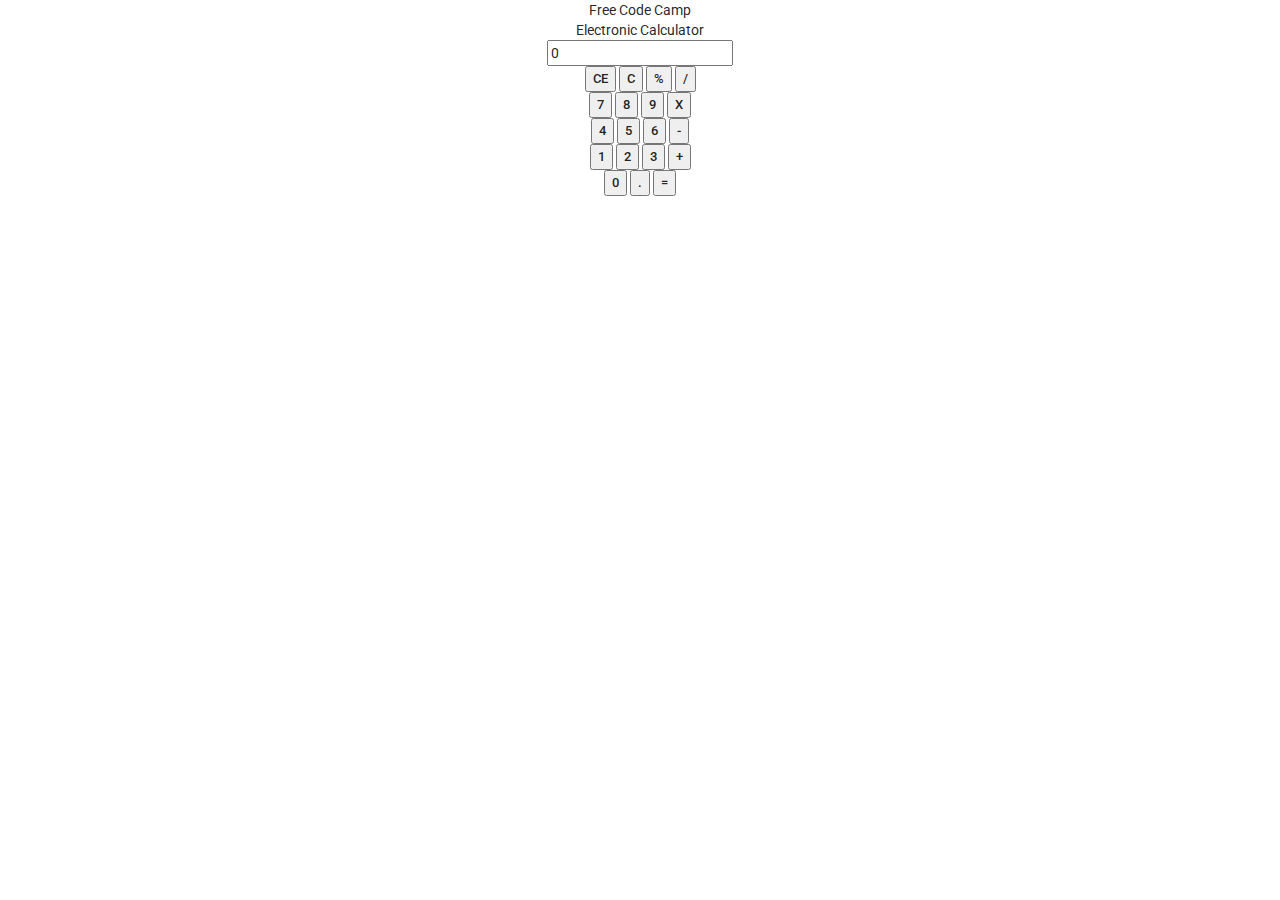
<file: Zipline/JavascriptCalculator/index.html>
﻿<!DOCTYPE html>
<html lang="en">

<head>
    <meta charset="utf-8">
    <meta name="viewport" content="width=device-width, initial-scale=1">
    <link href="http://fonts.googleapis.com/css?family=Roboto:400,100,300,500,700,900" rel="stylesheet" type="text/css">
    <meta http-equiv="X-UA-Compatible" content="IE=Edge">
    <meta name="description" content="Zipline: Build a JavaScript Calculator A zipline from basic front end development projects.">
    <meta name="keywords" content="fcc, zipline, pomodoro clock, javascript">
    <link href="http://fonts.googleapis.com/css?family=Roboto:400,100,300,500,700,900" rel="stylesheet" type="text/css">
    <link rel="stylesheet" href="https://maxcdn.bootstrapcdn.com/bootstrap/3.3.5/css/bootstrap.min.css">
    <link rel="stylesheet" href="https://maxcdn.bootstrapcdn.com/font-awesome/4.4.0/css/font-awesome.min.css">
    <link rel="stylesheet" href="main.css">
    <title>Javascript Calculator</title>
    <!--[if lte IE 8]>
	      <link rel="stylesheet" type="text/css" href="ie8-and-down.css" />
    <![endif]-->
</head>
  <body>
    <div class="container">
        <div class="calc-wrapper">
            <div class="calc-header">
                <div class="calc-title">Free Code Camp</div>
                <div class="calc-description">Electronic Calculator</div>
            </div>
            <div class="calc-display">
                <input type= "text" name="calc-display" />
            </div>
            <div class="calc-buttons">
                <button>CE</button>
                <button>C</button>
                <button>%</button>
                <button>/</button>
            </div>
            <div class="calc-buttons">
                <button>7</button>
                <button>8</button>
                <button>9</button>
                <button>x</button>
            </div>
            <div class="calc-buttons">
                <button>4</button>
                <button>5</button>
                <button>6</button>
                <button>-</button>
            </div>
            <div class="calc-buttons">
                <button>1</button>
                <button>2</button>
                <button>3</button>
                <button>+</button>
            </div>
            <div class="calc-buttons">
                <button>0</button>
                <button>.</button>
                <button>=</button>
            </div>
        </div>
    </div>



    <script src="https://code.jquery.com/jquery-1.11.3.min.js"></script>
    <script src="jquery-1.11.3.js"></script>
    <script src="jquery-migrate-1.2.1.js"></script>
    <script src="index.js"></script>
    <script src="calcTest.js"></script>
</body>

</html>
</file>
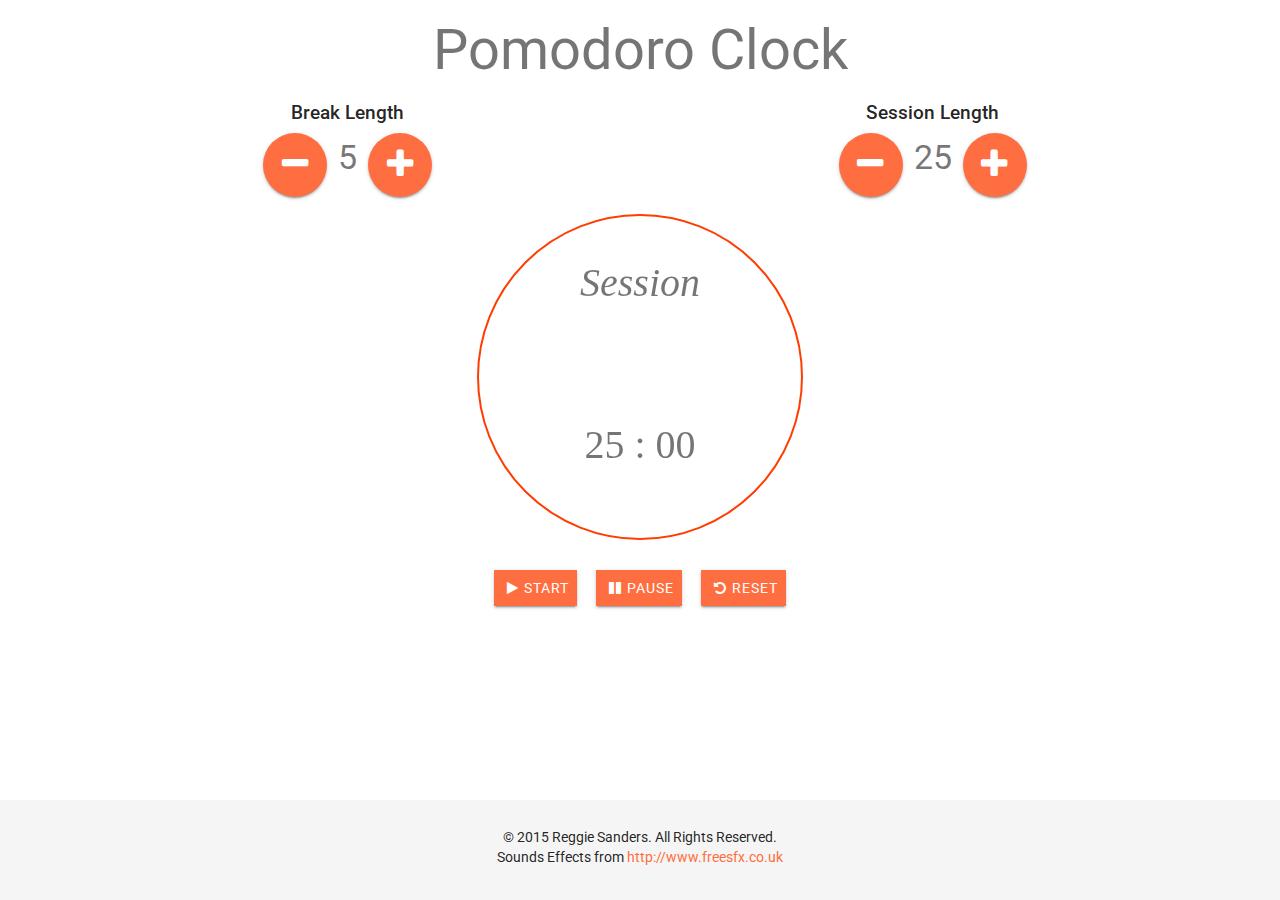
<file: Zipline/PomodoroClock/index.html>
﻿<!DOCTYPE html>
<html lang="en-us">

<head>
  <meta charset="utf-8">
  <meta name="viewport" content="width=device-width, initial-scale=1">
  <link href="http://fonts.googleapis.com/css?family=Roboto:400,100,300,500,700,900" rel="stylesheet" type="text/css">
  <meta http-equiv="X-UA-Compatible" content="IE=Edge">
  <meta name="description" content="Zipline: Build a Pomodoro Clock A zipline from basic front end development projects. ">
  <meta name="keywords" content="fcc, zipline, pomodoro clock, javascript">
  <link href="http://fonts.googleapis.com/css?family=Roboto:400,100,300,500,700,900" rel="stylesheet" type="text/css">
  <link rel="stylesheet" href="https://maxcdn.bootstrapcdn.com/bootstrap/3.3.5/css/bootstrap.min.css">
  <link rel="stylesheet" href="https://maxcdn.bootstrapcdn.com/font-awesome/4.4.0/css/font-awesome.min.css">
  <link rel="stylesheet" href="main.css">
  <title>Pomodoro Clock</title>
  <!--[if lte IE 8]>
	    <link rel="stylesheet" type="text/css" href="ie8-and-down.css" />
  <![endif]-->
</head>

<body>
  <div class="container">

    <h2 class="title">Pomodoro Clock</h2>

    <div class="row">

      <div class="time-length-container col-xs-12 col-sm-6 col-md-6 col-lg-6">

        <h6>Break Length</h6>

        <div class="time-container">
          <button class="time-break-minus btn-primary btn"><i class="fa-minus fa"></i>
          </button>
          <span class="time-break-numeral">5</span>
          <button class="time-break-plus btn-primary btn"><i class="fa-plus fa"></i>
          </button>
        </div>

      </div>

      <div class="time-length-container col-xs-12 col-sm-6 col-md-6 col-lg-6">

        <h6>Session Length</h6>

        <div class="time-container">
          <button class="time-session-minus btn-primary btn"><i class="fa-minus fa"></i>
          </button>
          <span class="time-session-numeral">25</span>
          <button class="time-session-plus btn-primary btn"><i class="fa-plus fa"></i>
          </button>
        </div>

      </div>

    </div>
    <div class="row">

      <div class="center-block col-sm-12 col-md-6 col-lg-4">

        <div class="custom_canvas">

        </div>

      </div>
    </div>
    <div class="row button_words">

      <div class="center-block col-lg-4">
        <button class="start btn-primary btn"><i class="fa-play fa"></i>Start</button>
        <button class="stop btn-primary btn"><i class="fa-pause fa"></i>Pause</button>
        <button class="reset btn-primary btn"><i class="fa-undo fa"></i>Reset</button>
      </div>

    </div>
    <div class="button_icons_only row">

      <div class="col-xs-4 col-sm-4 col-md-4">
        <button class="start btn-primary btn"><i class="fa-play fa"></i>
        </button>
      </div>
      <div class="col-xs-4 col-sm-4 col-md-4">
        <button class="stop btn-primary btn"><i class="fa-pause fa"></i>
        </button>
      </div>
      <div class="col-xs-4 col-sm-4 col-md-4">
        <button class="reset btn-primary btn"><i class="fa-undo fa"></i>
        </button>
      </div>

    </div>
    <audio src="electronic_store_bell_two_rings.mp3" preload="auto"></audio>
  </div>

  <footer>
    <div class="container">
      <div class="footer-bottom-section">
        &copy; 2015 Reggie Sanders. All Rights Reserved.
      </div>
      <span>Sounds Effects from <a href="http://www.freesfx.co.uk" target="_blank">http://www.freesfx.co.uk</a></span>
    </div>
  </footer>
  <script src="https://code.jquery.com/jquery-1.11.3.min.js"></script>
  <script src="index.js"></script>
</body>

</html>
</file>
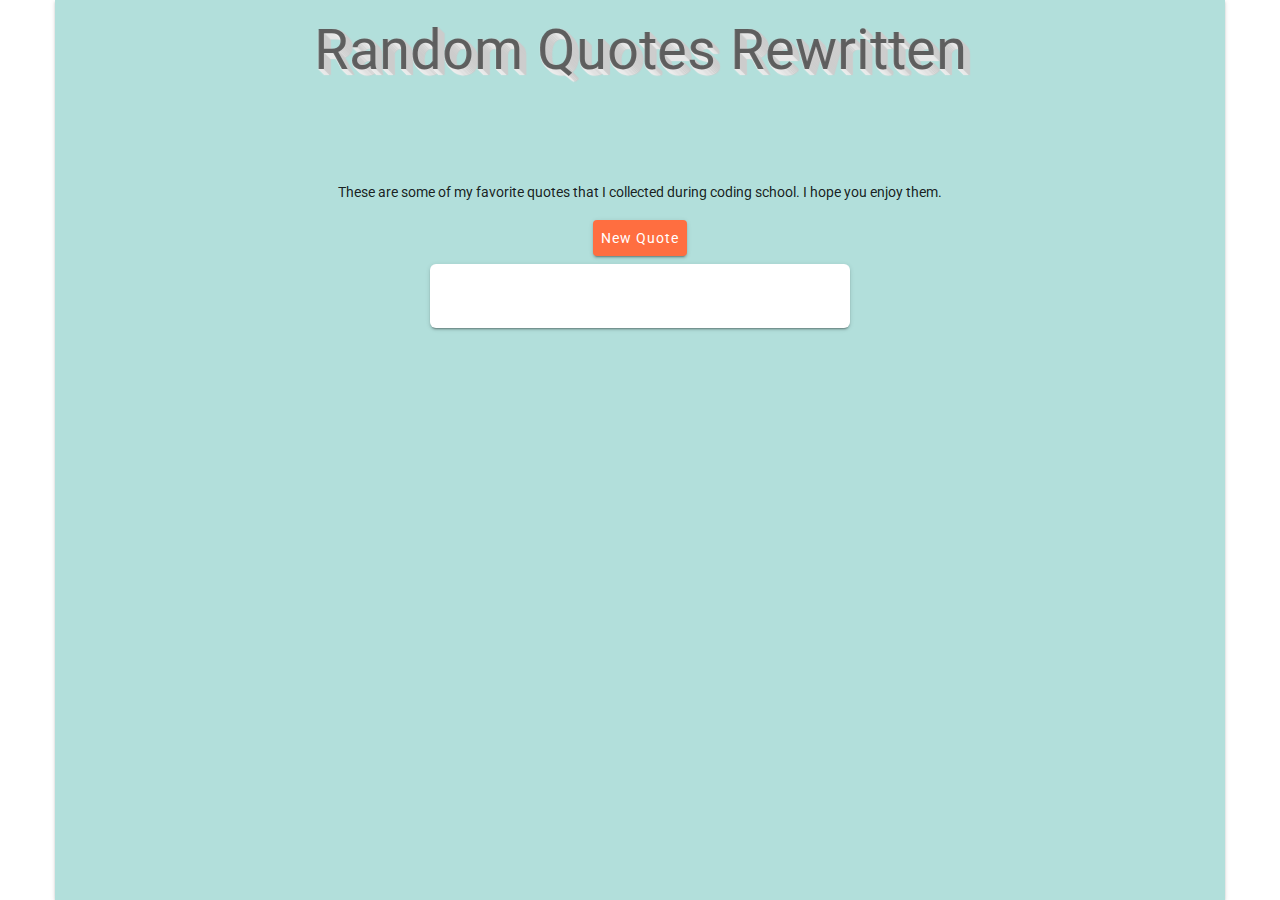
<file: Zipline/RandomQuoteMachine/index.html>
﻿<!DOCTYPE html>
<html>

<head>
  <meta charset="utf-8" />
  <meta name="viewport" content="width=device-width, initial-scale=1" />
  <meta name="description" content="Zipline: Build a Random Quote Machine This is the second zipline from the basic front end development projects." />
  <meta name="keywords" content="fcc, zipline, quotes, web-development" />
  <meta http-equiv="X-UA-Compatible" content="IE=Edge" />
  <link href="http://fonts.googleapis.com/css?family=Roboto:400,100,300,500,700,900" rel="stylesheet" type="text/css">
  <link rel="stylesheet" href="https://maxcdn.bootstrapcdn.com/bootstrap/3.3.5/css/bootstrap.min.css">
  <link rel="stylesheet" href="main.css">
  <title>Random Quote Machine</title>
  <!--[if lte IE 8]>
	    <link rel="stylesheet" type="text/css" href="ie8-and-down.css" />
  <![endif]-->
</head>

<body>
  <div class="container">

      <h2 class="text-shadow">Random Quotes Rewritten</h2>


    <div id="quotes">
      <p class="text-center">
        These are some of my favorite quotes that I collected during coding school. I hope you enjoy them.
      </p>
      <button class="btn btn-primary" id="quote" type="button">
        New Quote
      </button>
      <div class="quote">
        <blockquote id="new-quote"></blockquote>
        <p id="author-quote"></p>
      </div>

      <iframe id="tweet-button" src="http://platform.twitter.com/widgets/tweet_button.html?via=ReggieSanders7&text=Replace%20Me&count=horizontal" width="140" height="28"></iframe>
    </div>
  </div>

  <script>
    window.twttr = (function(d, s, id) {
      var js, fjs = d.getElementsByTagName(s)[0],
        t = window.twttr || {};
      if (d.getElementById(id)) return t;
      js = d.createElement(s);
      js.id = id;
      js.src = "https://platform.twitter.com/widgets.js";
      fjs.parentNode.insertBefore(js, fjs);

      t._e = [];
      t.ready = function(f) {
        t._e.push(f);
      };

      return t;
    }(document, "script", "twitter-wjs"));
  </script>
  <script src="https://code.jquery.com/jquery-1.11.3.min.js"></script>

  <script src="index.js"></script>

</body>

</html>
</file>
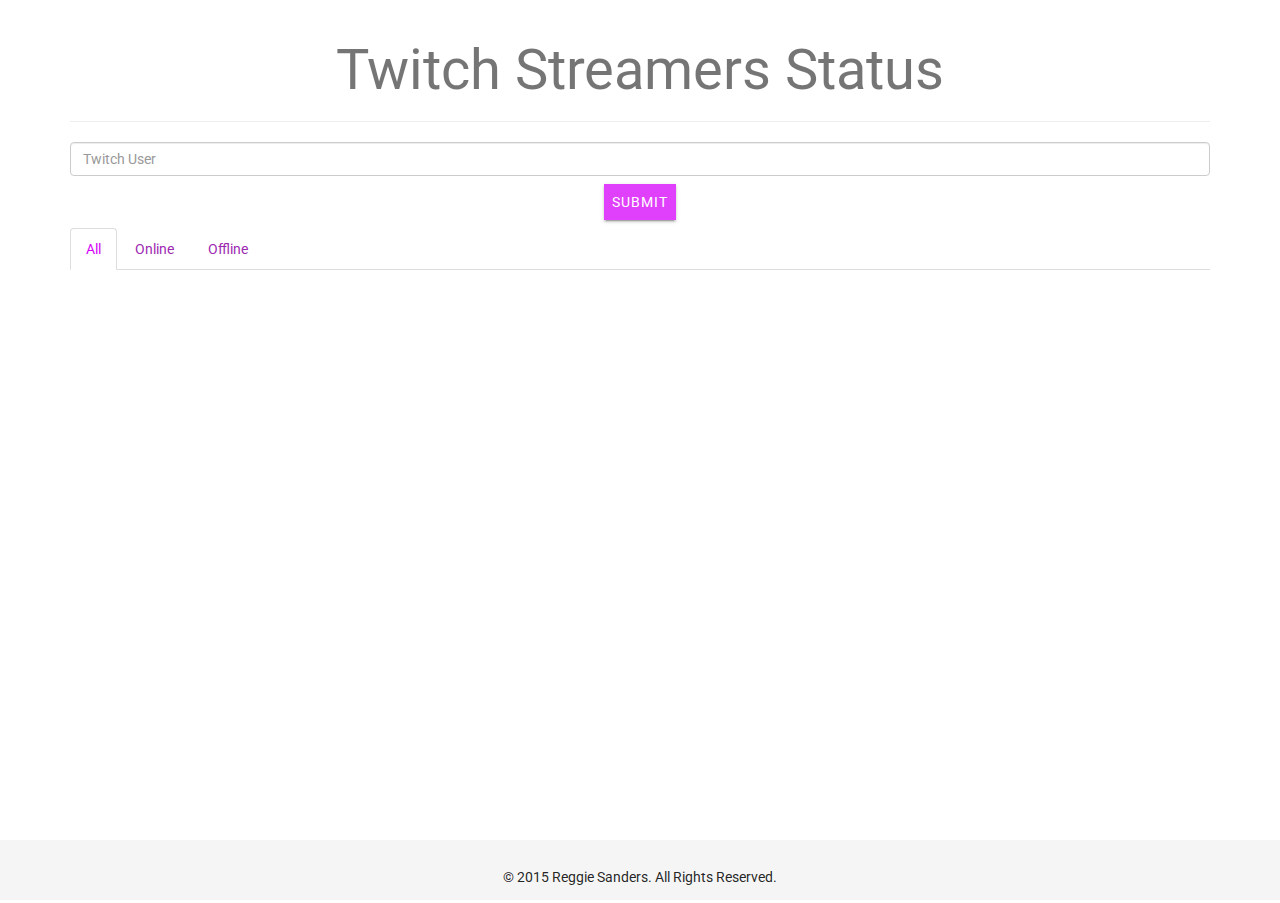
<file: Zipline/TwitchtvJSONAPI/index.html>
﻿<!DOCTYPE html>
<html lang="en-us">

<head>
  <meta charset="utf-8" />
  <meta name="viewport" content="width=device-width, initial-scale=1" />
  <meta http-equiv="X-UA-Compatible" content="IE=Edge">
  <title>Twitchtv Streamer Status</title>
  <meta name="description" content="Zipline: Use the Twitchtv JSON API Zipline to create an app that checks if a streamer is online status. If the streamer is online, allow user to go to twitch page." />
  <meta name="keywords" content="fcc, zipline, fcc" />
  <link href='http://fonts.googleapis.com/css?family=Roboto:400,100,300,500,700,900' rel='stylesheet' type='text/css'>
  <link rel="stylesheet" href="https://maxcdn.bootstrapcdn.com/bootstrap/3.3.5/css/bootstrap.min.css" />
  <link rel="stylesheet" href="https://maxcdn.bootstrapcdn.com/font-awesome/4.4.0/css/font-awesome.min.css" />

  <link rel="stylesheet" href="main.css" />
</head>

<body>
  <div class="container">
    <div class="page-header">
      <h2>Twitch Streamers Status</h2>
    </div>

    <form>
      <input class="form-control" id="twitch_user" type="text" placeholder="Twitch User">
      <button class="btn btn-primary" id="btn_twitch_user" type="submit">Submit</button>
    </form>


    <ul class="nav nav-tabs" id="myTabs" role="tablist">
      <li class="active" role="presentation"><a id="all_users_tab" href="#users" role="tab" aria-controls="all_users_tab" aria-expanded="true">All</a>
      </li>
      <li role="presentation" class><a id="online_tab" href="#online" role="tab" aria-controls="online" aria-expanded="false">Online</a>
      </li>
      <li role="presentation" class><a id="offline_tab" href="#offline" role="tab" aria-controls="offline" aria-expanded="false">Offline</a>
      </li>
    </ul>

    <div class="tab-content" id="myTabContent">
      <div class="tab-pane fade active in " id="users" role="tabpanel" aria-labelledby="all_users_tab">


        <ul class="list-group" id="twitch_users_all">

        </ul>

      </div>
      <div class="tab-pane fade" id="online" role="tabpanel" aria-labelledby="online_tab">


        <ul class="list-group" id="twitch_users_online">

        </ul>

      </div>
      <div class="tab-pane fade " id="offline" role="tabpanel" aria-labelledby="offline_tab">


        <ul class="list-group" id="twitch_users_offline">

        </ul>

      </div>
    </div>
  </div>

  <footer>
    <div class="container">
      <div class="footer-bottom-section">
        &copy; 2015 Reggie Sanders. All Rights Reserved.
      </div>

    </div>
  </footer>
  <script src="https://code.jquery.com/jquery-1.11.3.min.js"></script>
  <script src="https://maxcdn.bootstrapcdn.com/bootstrap/3.3.5/js/bootstrap.min.js"></script>
  <script src="index.js"></script>
</body>

</html>
</file>
<file: Zipline/JavascriptCalculator/main.css>
﻿/* TABLE OF CONTENTS

    1. Basic Document Styles
    2. Typography
    3. Button
    4. Calculator
    5. Footer
    6. Sticky Footer
    7. Media Queries
*/

/* 1. Basic Document Styles
-------------------------------------------------*/

html * {
    -webkit-font-smoothing: antialiased;
    -moz-osx-font-smoothing: grayscale;
}
html {
    font-size: 100%;
}
body {
    overflow-x: hidden;
    font-family: 'Roboto', 'Helvetica', sans-serif;
    font-weight: 400;
    color: rgba(0,0,0,.87);
    font-size: 14px;
    font-size: .875rem;
    line-height: 20px;
    line-height: 1.25rem;
    text-align: center;
}

h1 {
    font-size: 112px;
    font-size: 7rem;
    color: rgba(0,0,0,.54);
    font-family: 'Roboto', 'Helvetica', sans-serif;
    font-weight: 300;
}
h2 {
    font-size: 56px;
    font-size: 3.5rem;
    color: rgba(0,0,0,.54);
    font-family: 'Roboto', 'Helvetica', sans-serif;
    font-weight: 400;
}
h3 {
    font-size: 45px;
    font-size: 2.8rem;
    color: rgba(0,0,0,.54);
    font-family: 'Roboto', 'Helvetica', sans-serif;
    font-weight: 400;
    line-height: 48px;
    line-height: 3rem;
}
h4 {
    font-size: 34px;
    font-size: 2.1rem;
    color: rgba(0,0,0,.54);
    font-family: 'Roboto', 'Helvetica', sans-serif;
    font-weight: 400;
    line-height: 40px;
    line-height: 2.5rem;
}
h5 {
    font-size: 24px;
    font-size: 1.5rem;
    font-weight: 400;
    color: rgba(0,0,0,.87);
    line-height: 32px;
    line-height: 2rem;
}
h6 {
    font-size: 20px;
    font-size: 1.2rem;
    font-weight: 500;
    color: rgba(0,0,0,.87);
}
caption {
    font-size: 12px;
    font-size: .7rem;
    color: rgba(0,0,0,.54);
}
button {
    font-weight: 500;
    font-family: 'Roboto', 'Helvetica', sans-serif;
    font-size: 14px;
    font-size: .8rem;
    color: rgba(0,0,0,.87);
    text-transform: uppercase;
}
nav {
    background-color: #009688;
    color: #000;
    text-transform: uppercase;
}
i {
    color: #fff;
    padding: 0 5px;
}
img { display: block; }

section {
    height: 1000px;
    padding-top: 100px;
    padding-bottom: 100px;   
}
a { color: #ff6e40; }
/* 2. Typography 
-------------------------------------------------*/

.primary-color { color: #009688; }

.primary-color100 { color: #b2dfdb; } 

.primary-color700 { color: #00796b; }

.accent-color { color: #ff6e40; }

.accent-100 { color: #ff9e80; }

.accent-400 { color: #FF3D00; }

.base-black { color: #000; }

.text-primary-black {
    color: #000;
    opacity: .87;
}
.secondary-text-black {
    color: #000;
    opacity: .54;
}
.disabled-text-black {
    color: #000;
    opacity: .38;
}
.dividers-black {
    color: #000;
    opacity: .12;
}
.base-white { color: #fff; }

.text-primary-white { color: #fff; }

.secondary-text-white {
    color: #fff;
    opacity: .70;
}
.disabled-text-white {
    color: #fff;
    opacity: .30;
}
.dividers-white {
    color: #000;
    opacity: .12;
}
/* 3. Button
-------------------------------------------------*/

.btn {
    min-width: 64px;
    min-height: 36px;
    padding: 0 8px;
    margin: 8px;
    border: 0 none;
    background-color: #ff6e40;
    box-shadow: 0 2px 2px 0 rgba(0,0,0,.14), 0 3px 1px -2px rgba(0,0,0,.2), 0 1px 5px 0 rgba(0,0,0,.12);    
    border-radius: none;
    letter-spacing: 1px;
    border-radius: 0;       
}
.btn:focus,
.btn:active:focus,
.btn.active:focus {
    outline: 0 none;
    box-shadow: 0 0 8px rgba(0,0,0,.18), 0 8px 16px rgba(0,0,0,.36);
}
.btn-primary {
    background: #ff6e40;
    color: #ffffff;
}
.btn-primary:hover,
.btn-primary:focus,
.btn-primary:active,
.btn-primary.active,
.open > .dropdown-toggle.btn-primary {
    background: #ff3d00;
}
.btn-primary:active,
.btn-primary.active {
    background: #ff6e40;
    box-shadow: 0 4px 5px 0 rgba(0,0,0,.14), 0 1px 10px 0 rgba(0,0,0,.12), 0 2px 4px -1px rgba(0,0,0,.2);
}
.btn-primary.active.focus,
.btn-primary.active:focus,
.btn-primary.active:hover,
.btn-primary:active.focus,
.btn-primary:active:focus,
.btn-primary:active:hover,
.open>.dropdown-toggle.btn-primary.focus,
.open>.dropdown-toggle.btn-primary:focus,
.open>.dropdown-toggle.btn-primary:hover {
    background: #ff6e40;
    box-shadow: 0 4px 5px 0 rgba(0,0,0,.14), 0 1px 10px 0 rgba(0,0,0,.12), 0 2px 4px -1px rgba(0,0,0,.2);
}
/* Calculator 
---------------------------------------*/


/* 5. Footer
---------------------------------------*/

footer { background-color: #fafafa; }
footer .container { padding: 16px; }

footer ul { padding-left: 0; }

footer ul li {
    float: left;
    display: block;
    margin-right: 10px;
        list-style: none;
}
footer ul li a:active,
footer ul li a:hover {
    color: #ff3d00;
}
.footer-top-section { height: 25px; }
.footer-bottom-section {
    margin-top: 10px;
    margin-top: .714rem;
}

/* Sticky footer styles - Bootstrap example
-------------------------------------------------- */
html {
  position: relative;
  min-height: 100%;
}
body {
  /* Margin bottom by footer height */
  margin-bottom: 100px;
}
footer {
  position: absolute;
  bottom: 0;
  width: 100%;
  /* Set the fixed height of the footer here */
  height: 100px;
  background-color: #f5f5f5;
}

/* 7. Media Queries
------------------------------ */
</file>
<file: Zipline/PomodoroClock/main.css>
﻿/* TABLE OF CONTENTS

    1. Basic Document Styles
    2. Typography
    3. Button
    4.Pomodoro
    5. Footer
    6. Sticky Footer
    7. Media Queries
*/
/* 1. Basic Document Styles
-------------------------------------------------*/

html * {
    -webkit-font-smoothing: antialiased;
    -moz-osx-font-smoothing: grayscale;
}
html {
    font-size: 100%;
}
body {
    overflow-x: hidden;
    font-family: 'Roboto', 'Helvetica', sans-serif;
    font-weight: 400;
    color: rgba(0,0,0,.87);
    font-size: 14px;
    font-size: .875rem;
    line-height: 20px;
    line-height: 1.25rem;
    text-align: center;
}

h1 {
    font-size: 112px;
    font-size: 7rem;
    color: rgba(0,0,0,.54);
    font-family: 'Roboto', 'Helvetica', sans-serif;
    font-weight: 300;
}
h2 {
    font-size: 56px;
    font-size: 3.5rem;
    color: rgba(0,0,0,.54);
    font-family: 'Roboto', 'Helvetica', sans-serif;
    font-weight: 400;
}
h3 {
    font-size: 45px;
    font-size: 2.8rem;
    color: rgba(0,0,0,.54);
    font-family: 'Roboto', 'Helvetica', sans-serif;
    font-weight: 400;
    line-height: 48px;
    line-height: 3rem;
}
h4 {
    font-size: 34px;
    font-size: 2.1rem;
    color: rgba(0,0,0,.54);
    font-family: 'Roboto', 'Helvetica', sans-serif;
    font-weight: 400;
    line-height: 40px;
    line-height: 2.5rem;
}
h5 {
    font-size: 24px;
    font-size: 1.5rem;
    font-weight: 400;
    color: rgba(0,0,0,.87);
    line-height: 32px;
    line-height: 2rem;
}
h6 {
    font-size: 20px;
    font-size: 1.2rem;
    font-weight: 500;
    color: rgba(0,0,0,.87);
}
caption {
    font-size: 12px;
    font-size: .7rem;
    color: rgba(0,0,0,.54);
}
button {
    font-weight: 500;
    font-family: 'Roboto', 'Helvetica', sans-serif;
    font-size: 14px;
    font-size: .8rem;
    color: rgba(0,0,0,.87);
    text-transform: uppercase;
}
nav {
    background-color: #009688;
    color: #000;
    text-transform: uppercase;
}
i {
    color: #fff;
    padding: 0 5px;
}
img {
    display: block;
}
section {
    height: 1000px;
    padding-top: 100px;
    padding-bottom: 100px;   
}
a { color: #ff6e40; }
/* 2. Typography 
-------------------------------------------------*/

.primary-color { color: #009688; }

.primary-color100 { color: #b2dfdb; } 

.primary-color700 { color: #00796b; }

.accent-color { color: #ff6e40; }

.accent-100 { color: #ff9e80; }

.accent-400 { color: #FF3D00; }

.base-black { color: #000; }

.text-primary-black {
    color: #000;
    opacity: .87;
}
.secondary-text-black {
    color: #000;
    opacity: .54;
}
.disabled-text-black {
    color: #000;
    opacity: .38;
}
.dividers-black {
    color: #000;
    opacity: .12;
}
.base-white { color: #fff; }

.text-primary-white { color: #fff; }

.secondary-text-white {
    color: #fff;
    opacity: .70;
}
.disabled-text-white {
    color: #fff;
    opacity: .30;
}
.dividers-white {
    color: #000;
    opacity: .12;
}
/* 3. Button
-------------------------------------------------*/

.btn {
    min-width: 64px;
    min-height: 36px;
    padding: 0 8px;
    margin: 8px;
    border: 0 none;
    background-color: #ff6e40;
    box-shadow: 0 2px 2px 0 rgba(0,0,0,.14), 0 3px 1px -2px rgba(0,0,0,.2), 0 1px 5px 0 rgba(0,0,0,.12);    
    border-radius: none;
    letter-spacing: 1px;
    border-radius: 0;       
}
.btn:focus,
.btn:active:focus,
.btn.active:focus {
    outline: 0 none;
    box-shadow: 0 0 8px rgba(0,0,0,.18), 0 8px 16px rgba(0,0,0,.36);
}
.btn-primary {
    background: #ff6e40;
    color: #ffffff;
}
.btn-primary:hover,
.btn-primary:focus,
.btn-primary:active,
.btn-primary.active,
.open > .dropdown-toggle.btn-primary {
    background: #ff3d00;
}
.btn-primary:active,
.btn-primary.active {
    background: #ff6e40;
    box-shadow: 0 4px 5px 0 rgba(0,0,0,.14), 0 1px 10px 0 rgba(0,0,0,.12), 0 2px 4px -1px rgba(0,0,0,.2);
}
.btn-primary.active.focus,
.btn-primary.active:focus,
.btn-primary.active:hover,
.btn-primary:active.focus,
.btn-primary:active:focus,
.btn-primary:active:hover,
.open>.dropdown-toggle.btn-primary.focus,
.open>.dropdown-toggle.btn-primary:focus,
.open>.dropdown-toggle.btn-primary:hover {
    background: #ff6e40;
    box-shadow: 0 4px 5px 0 rgba(0,0,0,.14), 0 1px 10px 0 rgba(0,0,0,.12), 0 2px 4px -1px rgba(0,0,0,.2);
}
/* Pomodoro 
---------------------------------------*/

.title {} .time-session-minus,
.time-session-plus,
.time-break-plus,
.time-break-minus,
.time-session-numeral,
.time-break-numeral {
    font-size: 34px;
    font-size: 2.1rem;
    color: rgba(0,0,0,.54);
    font-family: 'Roboto', 'Helvetica', sans-serif;
    font-weight: 400;
    line-height: 40px;
    line-height: 2.5rem;
}
.time-session-minus,
.time-session-plus,
.time-break-plus,
.time-break-minus {
    padding: 0;
    margin: 0 8px;
    min-width: 64px;
    min-height: 64px;
    border-radius: 50%;
}

canvas { margin: 0 auto; }

.button_icons_only { display: none; }

.center-block { float: none; }

*,
*:before,
*:after {
    -webkit-user-select: none;
    /* Chrome/Safari */
    
    -moz-user-select: none;
    /* Firefox */
    
    -ms-user-select: none;
    /* IE10+ */
}
/* 5. Footer
---------------------------------------*/

footer { background-color: #fafafa; }
footer .container { padding: 16px; }

footer ul { padding-left: 0; }

footer ul li {
    float: left;
    display: block;
    margin-right: 10px;
        list-style: none;
}
footer ul li a:active,
footer ul li a:hover {
    color: #ff3d00;
}
.footer-top-section { height: 25px; }
.footer-bottom-section {
    margin-top: 10px;
    margin-top: .714rem;
}

/* 6. Sticky footer styles - Bootstrap example
-------------------------------------------------- */
html {
  position: relative;
  min-height: 100%;
}
body {
  /* Margin bottom by footer height */
  margin-bottom: 100px;
}
footer {
  position: absolute;
  bottom: 0;
  width: 100%;
  /* Set the fixed height of the footer here */
  height: 100px;
  background-color: #f5f5f5;
}

/* 7. Media Queries
------------------------------ */

@media (max-width: 330px) {
    .button_icons_only { display: block; }
    
    .button_words { display: none; }
}
@media (min-width: 410px) and (max-width: 768px) {
    .time-length-container { width: 50%; }

    .time-length-container button { margin: 0; }
}
</file>
<file: Zipline/PomodoroClock/ie8-and-down.css>
﻿body, 
h1, 
h2, 
h3, 
h4, 
h5, 
h6, 
caption, 
button  {
  color: rgba(0,0,0);
}
</file>
<file: Zipline/RandomQuoteMachine/main.css>
﻿/* TABLE OF CONTENTS

    1. Basic Document Styles
    2. Button
    3. Quotes
    4. Media Queries
   
*/
/* 1. Basic Document Styles
-------------------------------------------------*/

html * {
  -webkit-font-smoothing: antialiased;
  -moz-osx-font-smoothing: grayscale;
}

html {  font-size: 100%;  }

body {
  overflow-x: hidden;
  font-family: 'Roboto', 'Helvetica', sans-serif;
  font-weight: 400;
  color: rgba(0,0,0,.87);
  font-size: 14px;
  font-size: .875rem;
  line-height: 20px;
  line-height: 1.25rem;
}

h2 {
  font-size: 56px;
  font-size: 3.5rem;
  color: rgba(0,0,0,.54);
  font-family: 'Roboto', 'Helvetica', sans-serif;
  font-weight: 400;
  text-align: center
}

/* 2. Button
-------------------------------------------------*/

.btn {
  min-width: 64px;
  min-height: 36px;
  padding: 0 8px;
  margin: 8px;
  border: 0 none;
  letter-spacing: 1px;
  background-color: #ff6e40;
  box-shadow: 0 2px 2px 0 rgba(0,0,0,.14), 0 3px 1px -2px rgba(0,0,0,.2), 0 1px 5px 0 rgba(0,0,0,.12);
}

.btn:focus,
.btn:active:focus,
.btn.active:focus {
  outline: 0 none;
  box-shadow: 0 0 8px rgba(0,0,0,.18), 0 8px 16px rgba(0,0,0,.36);
}

.btn-primary {
  color: #ffffff;
  background: #ff6e40;
}

.btn-primary:hover,
.btn-primary:focus,
.btn-primary:active,
.btn-primary.active,
.open > .dropdown-toggle.btn-primary {
  background: #ff3d00;
  outline: 0 none;
  box-shadow: 0 0 8px rgba(0,0,0,.18), 0 8px 16px rgba(0,0,0,.36);
}

.btn-primary:active,
.btn-primary.active {
  background: #ff6e40;
  box-shadow: 0 4px 5px 0 rgba(0,0,0,.14), 0 1px 10px 0 rgba(0,0,0,.12), 0 2px 4px -1px rgba(0,0,0,.2);
}

.btn-primary.active.focus,
.btn-primary.active:focus,
.btn-primary.active:hover,
.btn-primary:active.focus,
.btn-primary:active:focus,
.btn-primary:active:hover,
.open>.dropdown-toggle.btn-primary.focus,
.open>.dropdown-toggle.btn-primary:focus,
.open>.dropdown-toggle.btn-primary:hover {
  background: #ff6e40;
  box-shadow: 0 4px 5px 0 rgba(0,0,0,.14), 0 1px 10px 0 rgba(0,0,0,.12), 0 2px 4px -1px rgba(0,0,0,.2);
}
/* 3. Quotes
----------------------------------------*/
/* Text shadow css from 
   https://css-tricks.com/almanac/properties/t/text-shadow/ 
   More examples are shown in the above link codepen. I used css class labeled glow.
*/

html, body {
    height: 100%;
    min-height: 675px;
}

.text-shadow {
  text-shadow: 1px 0px 1px #ccc, 0px 1px 1px #eee, 2px 1px 1px #ccc, 1px 2px 1px #eee, 3px 2px 1px #ccc, 2px 3px 1px #eee, 4px 3px 1px #ccc, 3px 4px 1px #eee, 5px 4px 1px #ccc, 4px 5px 1px #eee, 6px 5px 1px #ccc, 5px 6px 1px #eee, 7px 6px 1px #ccc;
}

.container {
  position:relative;
  height: 100%;
  background-color: #b2dfdb;
  box-shadow: 0 2px 2px 0 rgba(0,0,0,.14), 0 3px 1px -2px rgba(0,0,0,.2), 0 1px 5px 0 rgba(0,0,0,.12);
}

#quotes {
  position:relative;
  top: 10%;
  padding-bottom: 0;
  text-align: center; 
}

#quotes blockquote {
  margin: 0;
  border: 0;
}

.quote {
  max-width: 420px;
  margin: auto;
  border-radius: 6px;
  box-shadow: 0 2px 2px 0 rgba(0,0,0,.14), 0 3px 1px -2px rgba(0,0,0,.2), 0 1px 5px 0 rgba(0,0,0,.12);
  background-color: #fff;
}

.quote:active,
.quote:hover {
  box-shadow: 0 0 8px rgba(0, 0, 0, .18), 0 8px 16px rgba(0, 0, 0, .36);
}

#new-quote {  padding: 16px;  }

#author-quote {
  padding: 16px;
  font-style: italic;
}

iframe {  border: 0;  }
</file>
<file: Zipline/RandomQuoteMachine/ie8-and-down.css>
﻿body, 
h1, 
h2, 
h3, 
h4, 
h5, 
h6, 
caption, 
button  {
  color: rgba(0, 0, 0);
}
</file>
<file: Zipline/TwitchtvJSONAPI/main.css>
﻿/* TABLE OF CONTENTS

    1. Basic Document Styles
    2. Typography
    3. Button
    4.Twitch tv
    5. Footer
    6. Sticky footer styles
    7. Media Queries
*/
/* 1. Basic Document Styles
-------------------------------------------------*/

html * {
    -webkit-font-smoothing: antialiased;
    -moz-osx-font-smoothing: grayscale;
}
html {
    font-size: 100%;
}
body {
    overflow-x: hidden;
    font-family: 'Roboto', 'Helvetica', sans-serif;
    font-weight: 400;
    color: rgba(0, 0, 0, 0.87);
    font-size: 14px;
    font-size: 0.875rem;
    line-height: 20px;
    line-height: 1.25rem;
    text-align: center;
}
h1 {
    font-size: 112px;
    font-size: 7rem;
    color: rgba(0, 0, 0, 0.54);
    font-family: 'Roboto', 'Helvetica', sans-serif;
    font-weight: 300;
}
h2 {
    font-size: 56px;
    font-size: 3.5rem;
    color: rgba(0, 0, 0, 0.54);
    font-family: 'Roboto', 'Helvetica', sans-serif;
    font-weight: 400;
}
h3 {
    font-size: 45px;
    font-size: 2.8rem;
    color: rgba(0, 0, 0, 0.54);
    font-family: 'Roboto', 'Helvetica', sans-serif;
    font-weight: 400;
    line-height: 48px;
    line-height: 3rem;
}
h4 {
    font-size: 34px;
    font-size: 2.1rem;
    color: rgba(0, 0, 0, 0.54);
    font-family: 'Roboto', 'Helvetica', sans-serif;
    font-weight: 400;
    line-height: 40px;
    line-height: 2.5rem;
}
h5 {
    font-size: 24px;
    font-size: 1.5rem;
    font-weight: 400;
    color: rgba(0, 0, 0, 0.87);
    line-height: 32px;
    line-height: 2rem;
}
h6 {
    font-size: 20px;
    font-size: 1.2rem;
    font-weight: 500;
    color: rgba(0, 0, 0, 0.87);
}
caption {
    font-size: 12px;
    font-size: 0.7rem;
    color: rgba(0, 0, 0, 0.54);
}
button {
    font-weight: 500;
    font-family: 'Roboto', 'Helvetica', sans-serif;
    font-size: 14px;
    font-size: 0.8rem;
    color: rgba(0, 0, 0, 0.87);
    text-transform: uppercase;
}
nav {
    background-color: #009688;
    color: #000;
    text-transform: uppercase;
}
i {
    color: #fff;
    padding: 0 5px;
}
img {
    display: block;
}
section {
    padding-top: 100px;
    padding-bottom: 100px;
    height: 1000px;
}
a {
    color: #9C27B0;
}
/* 2. Typography 
-------------------------------------------------*/

.primary-color {
    color: #009688;
}
.primary-color100 {
    color: #B2DFDB;
}
.primary-color700 {
    color: #00796B;
}
.accent-color {
    color: #FF6E40;
}
.accent-100 {
    color: #FF9E80;
}
.accent-400 {
    color: #FF3D00;
}
.base-black {
    color: #000;
}
.text-primary-black {
    color: #000;
    opacity: .87;
}
.secondary-text-black {
    color: #000;
    opacity: .54;
}
.disabled-text-black {
    color: #000;
    opacity: .38;
}
.dividers-black {
    color: #000;
    opacity: .12;
}
.base-white {
    color: #FFF;
}
.text-primary-white {
    color: #FFF;
}
.secondary-text-white {
    color: #FFF;
    opacity: .70;
}
.disabled-text-white {
    color: #FFF;
    opacity: .30;
}
.dividers-white {
    color: #000;
    opacity: .12;
}
/* 3. Button
-------------------------------------------------*/

.btn {
    background-color: #E040FB;
    box-shadow: 0 2px 2px 0 rgba(0, 0, 0, .14), 0 3px 1px -2px rgba(0, 0, 0, .2), 0 1px 5px 0 rgba(0, 0, 0, .12);
    border: 0 none;
    border-radius: none;
    letter-spacing: 1px;
    border-radius: 0;
    /* width: 30%; */
    
    min-width: 64px;
    min-height: 36px;
    padding: 0 8px;
    margin: 8px;
}
.btn:focus,
.btn:active:focus,
.btn.active:focus {
    outline: 0 none;
    box-shadow: 0 0 8px rgba(0, 0, 0, .18), 0 8px 16px rgba(0, 0, 0, .36);
}
.btn-primary {
    background: #E040FB;
    color: #ffffff;
}
.btn-primary:hover,
.btn-primary:focus,
.btn-primary:active,
.btn-primary.active,
.open > .dropdown-toggle.btn-primary {
    background: #D500F9;
}
.btn-primary:active,
.btn-primary.active {
    background: #E040FB;
    box-shadow: 0 4px 5px 0 rgba(0, 0, 0, .14), 0 1px 10px 0 rgba(0, 0, 0, .12), 0 2px 4px -1px rgba(0, 0, 0, .2);
}
.btn-primary.active.focus,
.btn-primary.active:focus,
.btn-primary.active:hover,
.btn-primary:active.focus,
.btn-primary:active:focus,
.btn-primary:active:hover,
.open>.dropdown-toggle.btn-primary.focus,
.open>.dropdown-toggle.btn-primary:focus,
.open>.dropdown-toggle.btn-primary:hover {
    background: #E040FB;
    box-shadow: 0 4px 5px 0 rgba(0, 0, 0, .14), 0 1px 10px 0 rgba(0, 0, 0, .12), 0 2px 4px -1px rgba(0, 0, 0, .2);
}
/* 4.Twitch TV 
---------------------------------------*/
.fa-check {
    color: green;
}

.fa-times{
    color: red;
}

.fa-exclamation-triangle{
     color: red;
}

h4 {
    text-transform: capitalize;
}

.media-left {
    display: block;
}

img {
    width: 150px;
    height: 150px;
}

.nav-tabs>li.active>a, .nav-tabs>li.active>a:focus, .nav-tabs>li.active>a:hover {
   color: #D500F9;
}

a:hover {
    color: #D500F9;
}

a:focus {
    color: #D500F9;
}



/* 5. Footer
---------------------------------------*/

footer {
    background-color: #fafafa;
}
footer .container {
    padding: 16px;
}
footer ul {
    padding-left: 0;
}
footer ul li {
    list-style: none;
    float: left;
    display: block;
    margin-right: 10px;
}
footer ul li a:active,
footer ul li a:hover {
    color: #FF3D00;
}
.footer-top-section {
    height: 25px;
}
.footer-bottom-section {
    margin-top: 10px;
    margin-top: 0.714rem;
}

/* 6. Sticky footer styles
-------------------------------------------------- */
html {
  position: relative;
  min-height: 100%;
}
body {
  /* Margin bottom by footer height */
  margin-bottom: 60px;
}
footer {
  position: absolute;
  bottom: 0;
  width: 100%;
  /* Set the fixed height of the footer here */
  height: 60px;
  background-color: #f5f5f5;
}

/* 7. Media Queries
------------------------------ */


@media (max-width: 330px) {
    .button_icons_only {
        display: block;
    }
    .button_words {
        display: none;
    }
}
@media (min-width: 410px) and (max-width: 768px) {
    .time-length-container {
        width: 50%;
    }
    .time-length-container button {
        margin: 0;
    }
}

@media (max-width: 800px) {
    body {
        font-size: 18px;
        font-size: 1rem;
    }
}
</file>
